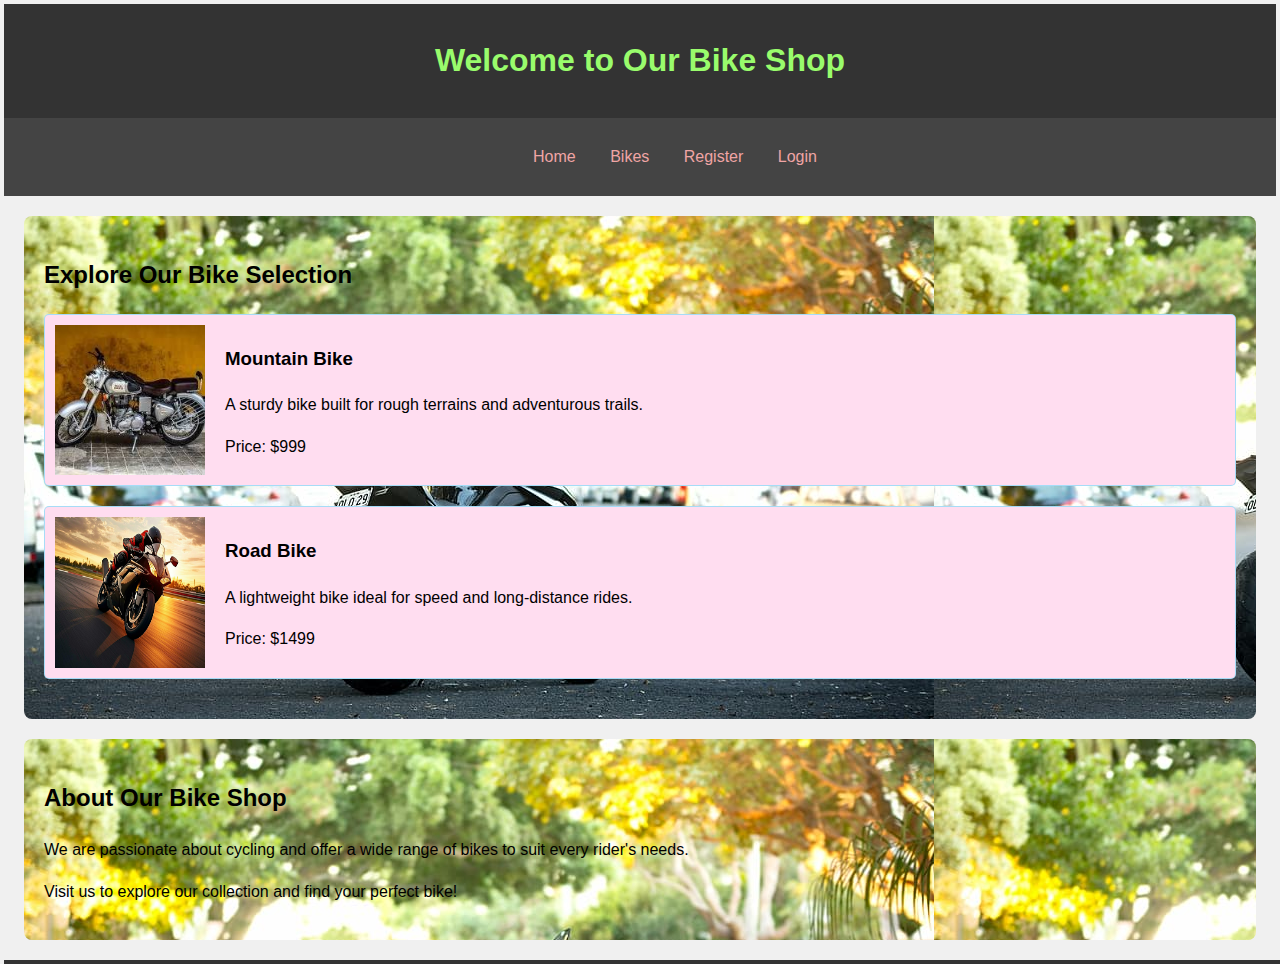
<file: bike shop webpage/index.html>
<!DOCTYPE html>
<html lang="en">
<head>
    <meta charset="UTF-8">
    <meta name="viewport" content="width=device-width, initial-scale=1.0">
    <title>Bike Shop</title>
    <style>
        body {
            font-family: Arial, sans-serif;
            line-height: 1.6;
            margin: 2px;
            padding: 2px;
            background-color: #f0f0f0;
        }
        header {
            background-color: #333;
            color: #99fc6c;
            padding: 10px ;
            text-align: center;
        }
        nav {
            background-color: #444;
            color: #dcff8a;
            text-align: center;
            padding: 10px ;
        }
        nav a {
            color: #f0a5a5;
            text-decoration: none;
            margin:  15px;
            list-style-type: none;
        }
        section {
            padding: 20px;
            margin: 20px;
            background-color: #efff96;
            border-radius: 8px;
            box-shadow: 10px rgba(0, 0, 0, 0.1);
        }
        footer {
            background-color: #333;
            color: #faa85c;
            text-align: center;
            padding: 10px ;
            position: fixed;
            bottom: 10;
            width: 100%;
        }
        .bike-item {
            display: flex;
            margin-bottom: 20px;
            padding: 10px;
            border: 1px solid #78dcfaa8;
            border-radius: 5px;
            background-color: #ffddf0;
        }
        .bike-item img {
            max-width: 150px;
            margin-right: 20px;
        }
        .bike-item .bike-info {
            flex: 1;
        }
        .img{
            width: 90%;
            margin: 2%;
            position: absolute;
        }
        #home{
            background: url("image/walpaper.jpg");
        }
        #about{
            background: url("image/walpaper.jpg");
        }
    </style>
</head>
<body>
    <header>
        <h1>Welcome to Our Bike Shop</h1>
    </header>

    <nav>
        <ul>
           <a href="index.html" aria-current="pages"></a>
           <a href="./pages/home.html">Home</a>
           <a href="./pages/login.html">Bikes</a>
           <a href="./pages/register.html">Register</a>
           <a href="./pages/bike.html">Login</a>
            </ul>
    </nav>

    <section id="home">
        <h2>Explore Our Bike Selection</h2>
        <div class="bike-item">
            <img src="./image/bikes1.jpeg" alt="Mountain Bike">
            <div class="bike-info">
                <h3>Mountain Bike</h3>
                <p>A sturdy bike built for rough terrains and adventurous trails.</p>
                <p>Price: $999</p>
            </div>
        </div>
        <div class="bike-item">
            <img src="./image/bike2.jpg" alt="Road Bike">
            <div class="bike-info">
                <h3>Road Bike</h3>
                <p>A lightweight bike ideal for speed and long-distance rides.</p>
                <p>Price: $1499</p>
            </div>
        </div>
    </section>

    <section id="about">
        <h2>About Our Bike Shop</h2>
        <p>We are passionate about cycling and offer a wide range of bikes to suit every rider's needs.</p>
        <p>Visit us to explore our collection and find your perfect bike!</p>
    </section>
    <footer>
        <p>&copy; 2024 Our Bike Shop. All rights reserved.</p>
    </footer>
</body>
</html>
</file>
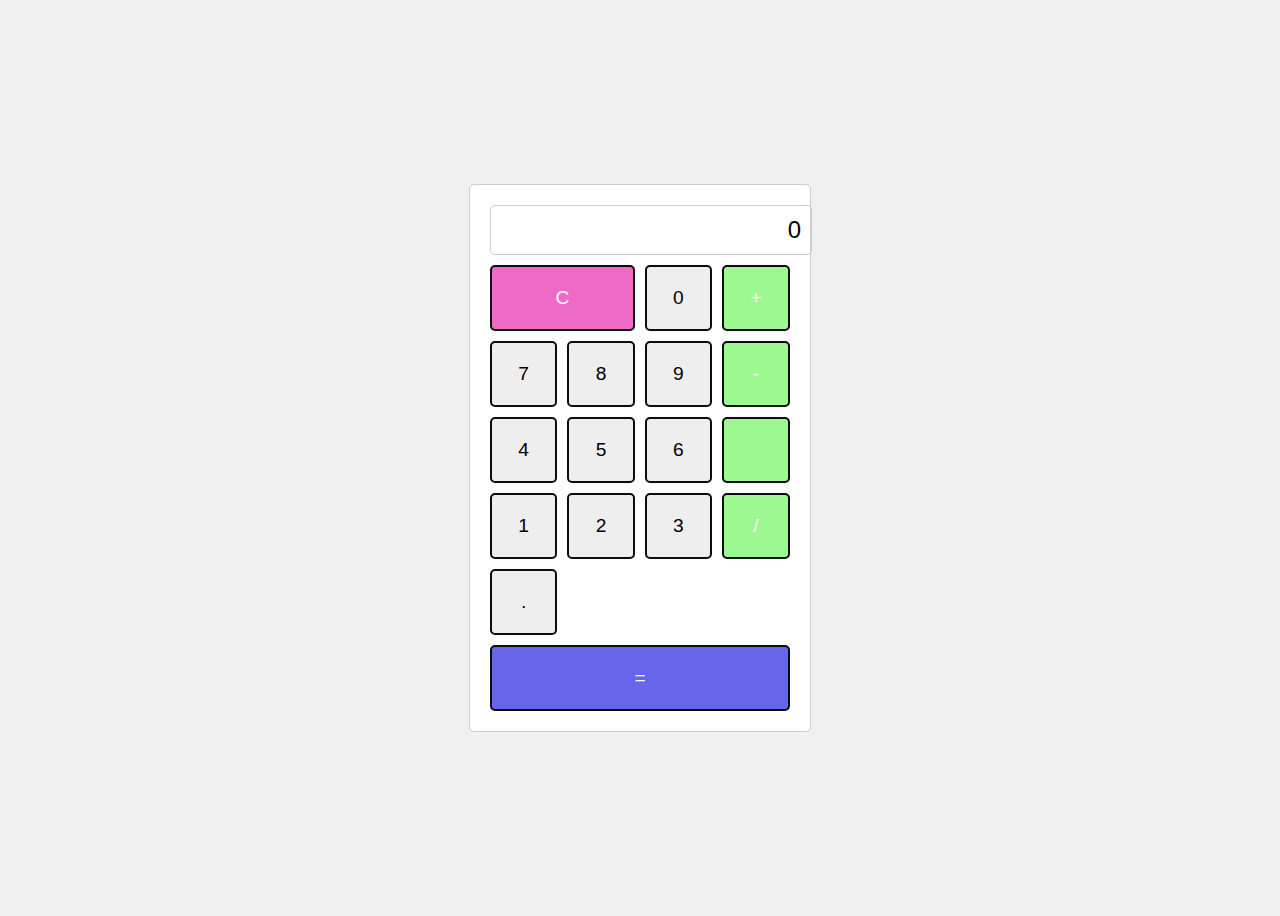
<file: calculater prj/cal.html>
<!DOCTYPE html >
<html>
<head>
    <title>Basic Calculator </title>
    <style>
        body {
            font-family : Arial , sans-serif ;
            display : flex ;
            justify-content : center ;
            align-items : center ;
            height : 100vh ;
            background-color : #f0f0f0 ;
        }
        .calculator {
            width : 300px ;
            padding : 20px ;
            border : 1px solid #ccc ;
            border-radius : 5px ;
            box-shadow : 2px 2px 10px rgba ( 0 , 0 , 0 , 0.1 );
            background-color : #fff ;
        }
        .display {
            width : 100% ;
            padding : 10px ;
            margin-bottom : 10px ;
            border : 1px solid #ccc ;
            border-radius : 5px ;
            text-align : right ;
            font-size : 1.5em ;
        }
        .buttons {
            display : grid ;
            grid-template-columns : repeat ( 4 , 1fr );
            gap : 10px ;
        }
        button {
            padding : 20px ;
            font-size : 1.2em ;
            cursor : pointer ;
            border : 2px solid #0e0d0d ;
            border-radius : 5px ;
            background-color : #eee ;
        }
        button.operation {
            background-color : #9ef892 ;
            color : #fcfdf5 ;
        }
        button.equals {
            grid-column : span 4 ;
            background-color : #6765e9 ;
            color : #fff ;
        }
        button.clear {
            grid-column : span 2 ;
            background-color : #ee6ac6 ;
            color : #fff ;
        }
    </style>
</head>
<body>

<div class= "calculator" >
    <div class= "display" id= "display" >0 </div>
    <div class= "buttons" >
        <button onclick= " clearDisplay ()" class= "clear" >C </button>
        <button onclick= " appendNumber ( '0' )" >0 </button>
       
        <button onclick= " setOperation ( '+' )" class= "operation" >+ </button>
        <button onclick= " appendNumber ( '7' )" >7 </button>
        <button onclick= " appendNumber ( '8' )" >8 </button>
        <button onclick= " appendNumber ( '9' )" >9 </button>
        <button onclick= " setOperation ( '-' )" class= "operation" >- </button>
        <button onclick= " appendNumber ( '4' )" >4 </button>
        <button onclick= " appendNumber ( '5' )" >5 </button>
        <button onclick= " appendNumber ( '6' )" >6 </button>
        <button onclick= " setOperation ( '' )" class= "operation" > </button>
        <button onclick= " appendNumber ( '1' )" >1 </button>
        <button onclick= " appendNumber ( '2' )" >2 </button>
        <button onclick= " appendNumber ( '3' )" >3 </button>

        <button onclick= " setOperation ( '/' )" class= "operation" >/ </button>
        <button onclick= " appendNumber ( '.' )" >. </button>
        <button onclick= " calculate ()" class= "equals" >= </button>
       
    </div>
</div>

<script>
    let display = document . getElementById ( 'display' );
    let currentNumber = '' ;
    let previousNumber = '' ;
    let operation = null ;

    function clearDisplay () {
        currentNumber = '' ;
        previousNumber = '' ;
        operation = null ;
        display . textContent = '0' ;
    }

    function appendNumber ( number ) {
        if ( number === '.' && currentNumber . includes ( '.' )) return ;
        currentNumber += number ;
        display . textContent = currentNumber ;
    }

    function setOperation ( op ) {
        if ( currentNumber === '' ) return ;
        if ( previousNumber !== '' ) {
            calculate ();
        }
        operation = op ;
        previousNumber = currentNumber ;
        currentNumber = '' ;
    }

    function calculate () {
        let result ;
        const prev = parseFloat ( previousNumber );
        const current = parseFloat ( currentNumber );
        if ( isNaN ( prev ) || isNaN ( current )) return ;
        switch ( operation ) {
            case '+' :
                result = prev + current ;
                break ;
            case '-' :
                result = prev - current ;
                break ;
            case '*' :
                result = prev * current ;
                break ;
            case '/' :
                result = prev / current ;
                break ;
            default :
                return ;
        }
        currentNumber = result ;
        operation = null ;
        previousNumber = '' ;
        display . textContent = result ;
    }
</script>

</body>
</html>
</file>
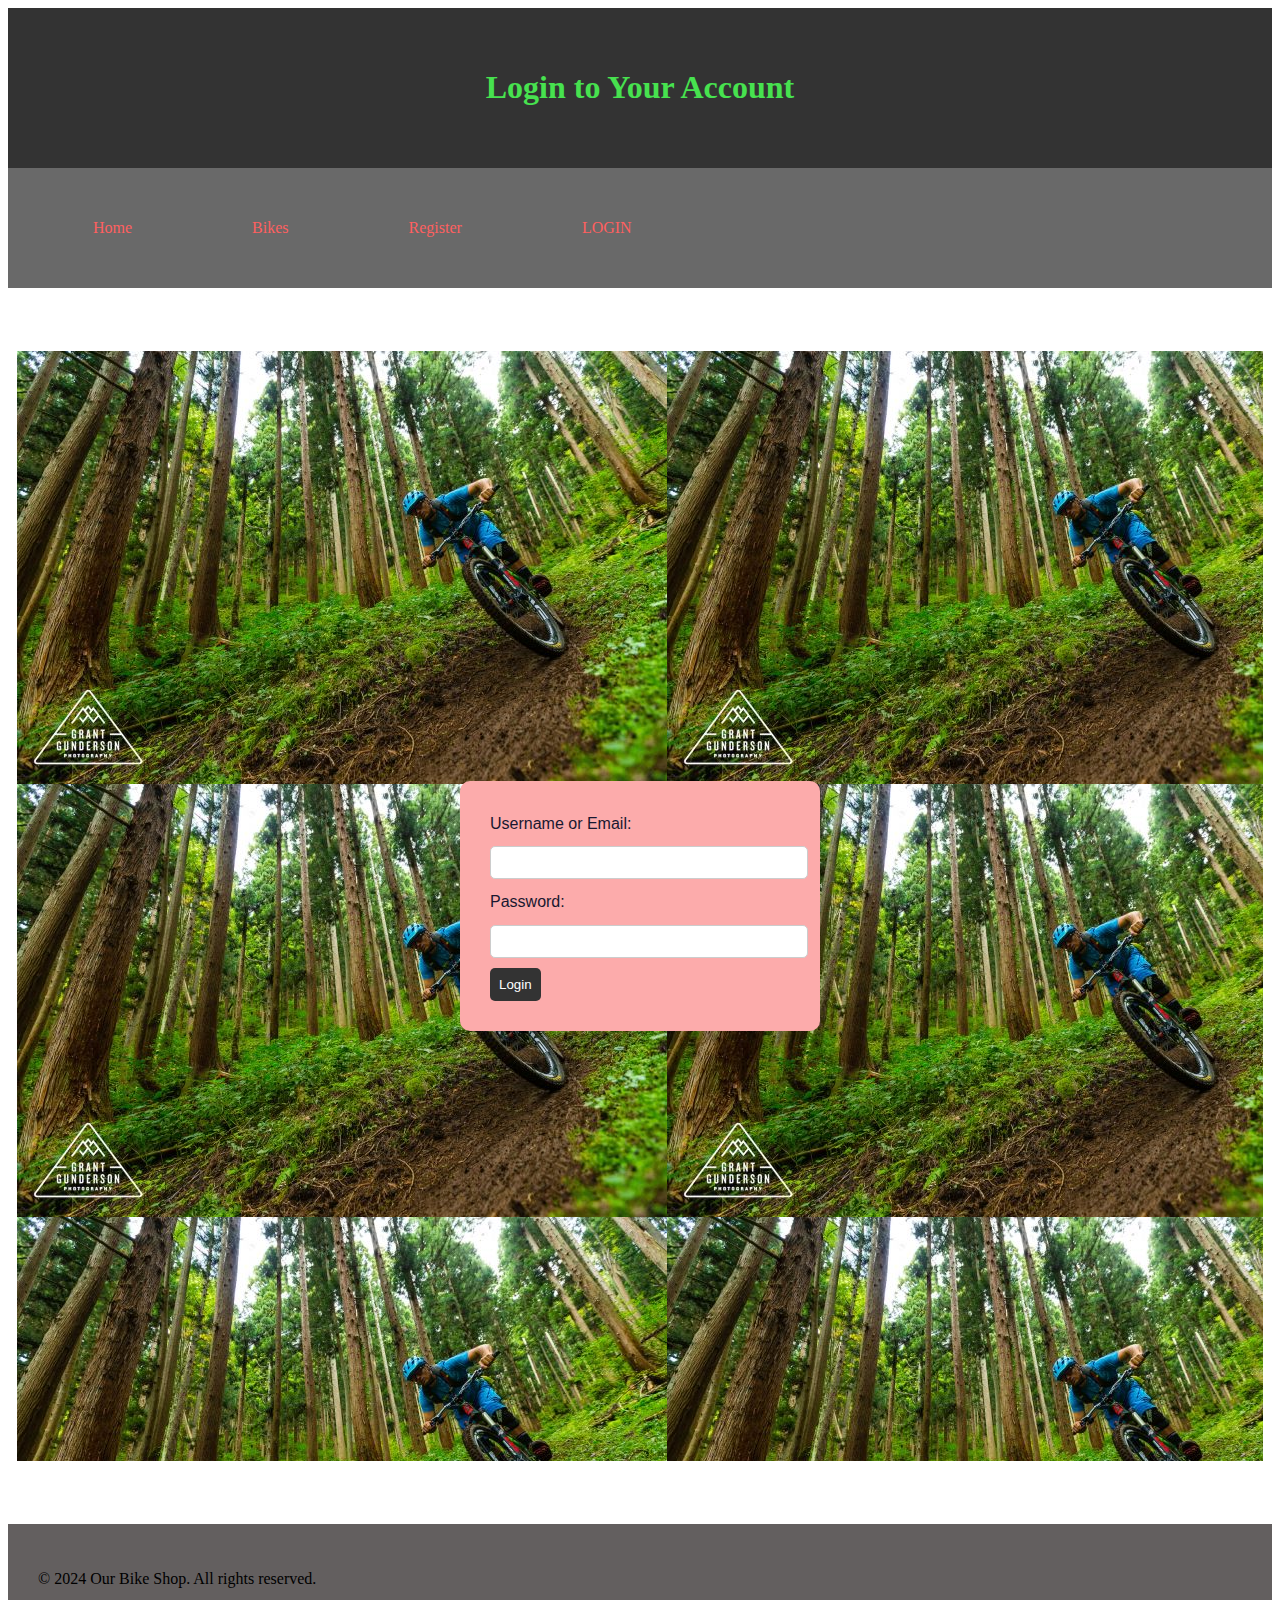
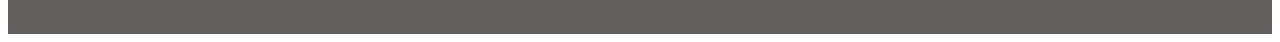
<file: bike shop webpage/pages/login.html>
<!DOCTYPE html>
<html lang="en">
<head>
    <meta charset="UTF-8">
    <meta name="viewport" content="width=device-width, initial-scale=1.0">
    <title>Login - Bike Shop</title>
    <style>
        .nav-content{
                display: flex;
                column-gap: 90px;
                list-style-type: none;
            }
            nav {
            background-color: rgba(68, 68, 68, 0.8);
            color:  #ff6060;
            text-align: center;
            padding: 20px 30px;
        }
        nav a {
            color: #ff6060;
            text-decoration: none;
            list-style-type: none;
            column-gap: 3;
            margin: 15px;
        }
        header {
            background-color: #333;
            color: #47e24f;
            padding: 40px 20px;
            text-align: center;
        }
        /* Additional styles specific to login page */
        form {
            max-width: 300px;
            margin: 30px auto;
            padding: 30px;
            background-color: #fcabab;
            border-radius: 10px;
            box-shadow: 10px 10px 10px rgba(0, 0, 0, 0.1);
        }
        form label, form input {
            display: block;
            margin-bottom: 10px;
        }
        form input[type="text"], form input[type="password"] {
            width: 100%;
            padding: 8px;
            border: 1px solid #ccc;
            border-radius: 5px;
        }
        form button {
            background-color: #333;
            color: #fff;
            padding: 9px 9px;
            border: none;
            border-radius: 5px;
            cursor: pointer;
        }
        #home{
            background: url("../image/bike1.jpg");
            font-family: Arial, sans-serif;
            line-height: 1.6;
            margin:9px ;
            padding: 400px;
            color: rgb(25, 24, 48);
        }
        #hmo{
            background-color: #635f5f;
            padding: 30px 30px;
        }
    </style>
</head>
<body>
    <header>
        <h1>Login to Your Account</h1>
    </header>

    <nav>
        <ul class="nav-content">
        <a href="home.html">Home</a>
        <a href="bike.html">Bikes</a>
        <a href="register.html">Register</a>
        <a href="login.html">LOGIN</a>
    </ul>
    </nav>
</br>
</br>
</br>
<section id="home">
    <form action="login_process.php" method="POST">
        <label for="username">Username or Email:</label>
        <input type="text" id="username" name="username" required>

        <label for="password">Password:</label>
        <input type="password" id="password" name="password" required>

        <button onclick="alert('login sucessful')">Login</button>
    </form>
</section>
</br>
</br>
</br>
<section id="hmo">
    <footer>
        <p>&copy; 2024 Our Bike Shop. All rights reserved.</p>
    </footer>
    </section>
</body>
</html>
</file>
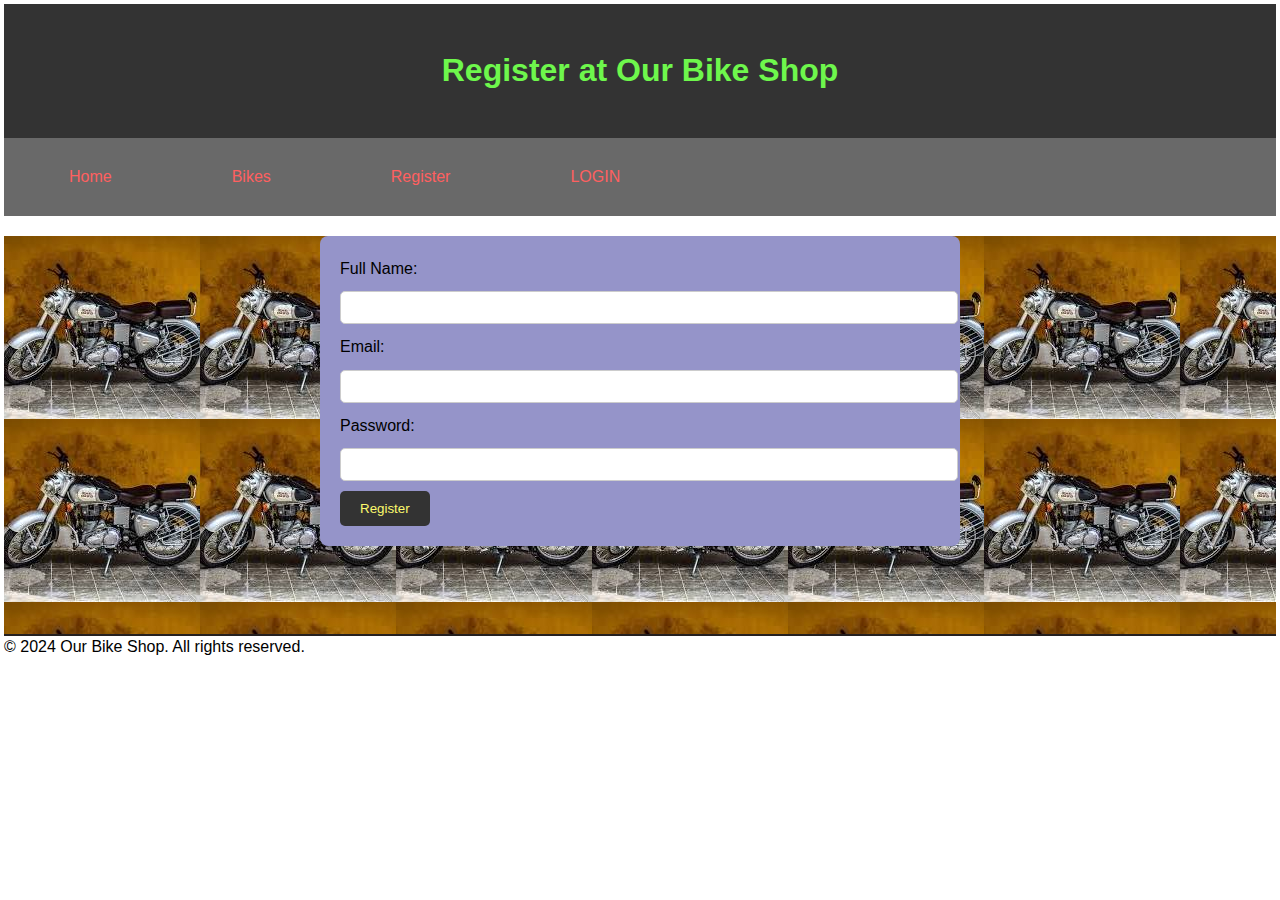
<file: bike shop webpage/pages/register.html>
<!DOCTYPE html>
<html lang="en">
<head>
    <meta charset="UTF-8">
    <meta name="viewport" content="width=device-width, initial-scale=1.0">
    <title>Register - Bike Shop</title>
    <style>
        .nav-content{
                display: flex;
                column-gap: 90px;
                list-style-type: none;
            }
            nav{
            background-color: rgba(68, 68, 68, 0.8);
            color:  #ff6060;
            text-align: center;
            padding: 10px ;
            }
            nav a {
            color: #ff6060;
            text-decoration: none;
            list-style-type: none;
            column-gap: 3;
            margin: 15px;
        }
        body {
            font-family: Arial, sans-serif;
            line-height: 1.6;
            margin: 2px;
            padding: 2px;
        }
        header {
            background-color: #333;
            color: #6ef74c;
            padding: 20px 10px;
            text-align: center;
        }
        /* Additional styles specific to register page */
        form {
            max-width: 600px;
            margin: 20px auto;
            padding: 20px;
            background-color: #9594c9;
            border-radius: 8px;
            box-shadow: 10px rgba(243, 127, 127, 0.1);
        }
        form label, form input {
            display: block;
            margin-bottom: 10px;
        }
        form input[type="text"], form input[type="email"], form input[type="password"] {
            width: 100%;
            padding: 8px;
            border: 1px solid #ccc;
            border-radius: 5px;
        }
        form button {
            background-color: #333;
            color: #fcf96d;
            padding: 10px 20px;
            border: none;
            border-radius: 5px;
            cursor: pointer;
        }
        #home{
            background: url("../image/bikes1.jpeg");
        }
        .hom{
            background-color: #252020;
            height: 2px;
        }
    </style>
</head>
<body>
    <header>
        <h1>Register at Our Bike Shop</h1>
    </header>
    <nav>
        <ul class="nav-content">
       <li><a href="home.html">Home</a></li> 
       <li><a href="bike.html">Bikes</a></li> 
       <li><a href="register.html">Register</a></li> 
       <li><a href="login.html">LOGIN</a></li> 
    </ul>
    </nav>
     <section id="home">
    <form action="register_process.php" method="POST">
        <label for="fullname">Full Name:</label>
        <input type="text" id="fullname" name="fullname" required>

        <label for="email">Email:</label>
        <input type="email" id="email" name="email" required>

        <label for="password">Password:</label>
        <input type="password" id="password" name="password" required>

        <button onclick="alert('thank you for registrering')">Register</button>
    </form>
</br>
</br>
    <footer class="hom">
        <p>&copy; 2024 Our Bike Shop. All rights reserved.</p>
    </footer>
</section>
</body>
</html>
</file>
